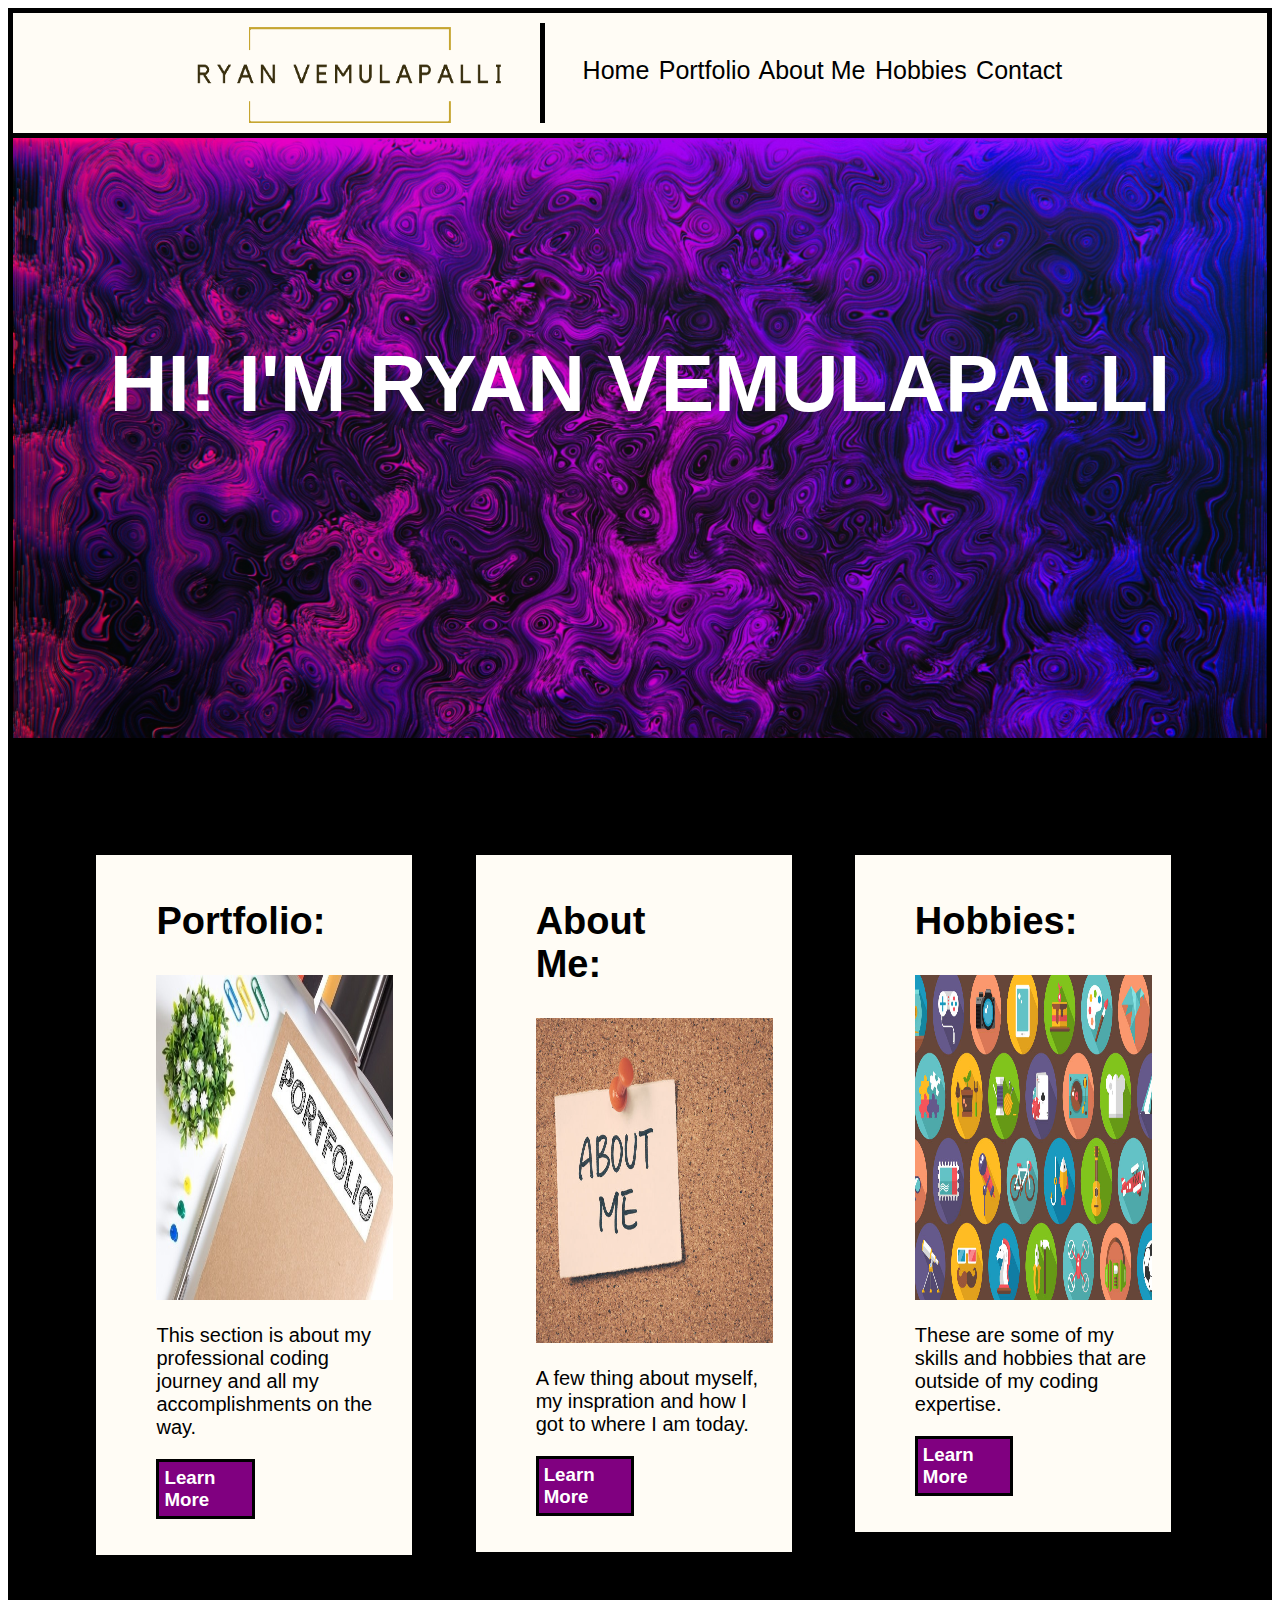
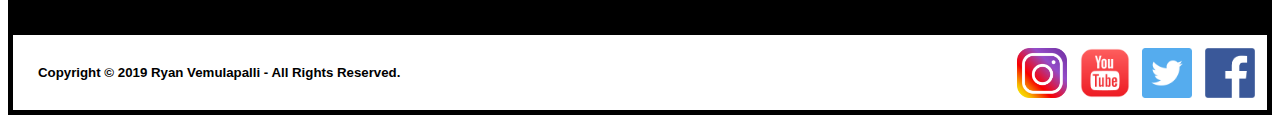
<file: Index.html>
<!DOCTYPE html>
<html>
<!--
<meta name="viewport" content="width=device-width, initial-scale=1.0">-->
      <head>
      		<title>RV's Personal Site</title>
			<link href="css/genCSS.css" type="text/css" rel="stylesheet" />
			<link href="css/headerCSS.css" type="text/css" rel="stylesheet" />
			<link href="css/footerCSS.css" type="text/css" rel="stylesheet" />
			<link href="css/index/mainpicCSS.css" type="text/css" rel="stylesheet" />
			<link href="css/index/wrapperCSS.css" type="text/css" rel="stylesheet" />
      </head>
	  
      <body>
	  		<div class="header">
				 <div class="logonav">
				 	  <div id="logo">
				 	  	   <img class="logo" src="images/logotransparent.png" alt="logo" />
				 	  </div> <!--End-->
					  <div id="line">
					  	   <img src="images/HeaderLine.png" width="5" height="100" alt="" border="0">
					  </div>
				 	  <div class="nav">
				 	  	   <ul>
					  	   	   <a href="Index.html">Home</a>
						  	   <a href="Portfolio.html">Portfolio</a>
						 	   <a href="AboutMe.html">About Me</a>
						  	   <a href="Skills.html">Hobbies</a>
						  	   <a href="ContactMe.html">Contact</a>
					  	   </ul>
			
				 	  </div><!--End of nav-->
				 </div>
			</div><!--End of header-->
			
			<div id="mainpic">
   				 <h1 class="name">HI! I'M RYAN VEMULAPALLI</h1>
			</div><!--End of maineyecatch-->
			
			<div class="wrapper">
   			 	 <div id="section1">
				  	  <h2 class="heading">Portfolio:</h2>
			 	  	  <img class="sectionimg" src="images/PortfolioImg.jpeg" />
			 	  	  <p class="sectionp">This section is about my professional coding journey and all my accomplishments on the way.</p>
					  <a href="Portfolio.html"><h3 class="learnmore">Learn More</h3></a>
			     </div><!--End of sections-->
			 	 <div id="section2">
			 	  	  <h2 class="heading">About Me:</h2>
			 	  	  <img class="sectionimg" src="images/AboutMeImg.jpg" />
  			 	  	  <p class="sectionp">A few thing about myself, my inspration and how I got to where I am today.</p>
					  <a href="AboutMe.html"><h3 class="learnmore">Learn More</h3></a>
			     </div><!--End of sections-->
			 	 <div id="section3">
			 	  	  <h2 class="heading">Hobbies:</h2>
			 	  	  <img class="sectionimg" src="images/SkillsImg.jpg" />
			 	  	  <p class="sectionp">These are some of my skills and hobbies that are outside of my coding expertise.</p>
					  <a href="Skills.html"><h3 class="learnmore">Learn More</h3></a>
			     </div><!--End of sections-->
			</div><!--End of wrapper-->
			
			<div class="footer">
   				 <h5 class="rights">Copyright &copy; 2019 Ryan Vemulapalli - All Rights Reserved.</h5>
   				 <img class="socialm" src="images/facebooklogo.png" href="http://www.google.ca" height="50" width="50" />
				 <img class="socialm" src="images/twitterlogo.png" href="" height="50" width="50" />
				 <img class="socialm" src="images/youtubelogo.png" href="" height="50" width="50" />
				 <img class="socialm" src="images/instalogo.png" href="http://www.ryanv.ca" height="50" width="50" />
   		    </div><!--End of footer-->
      </body>
</html>
</file>
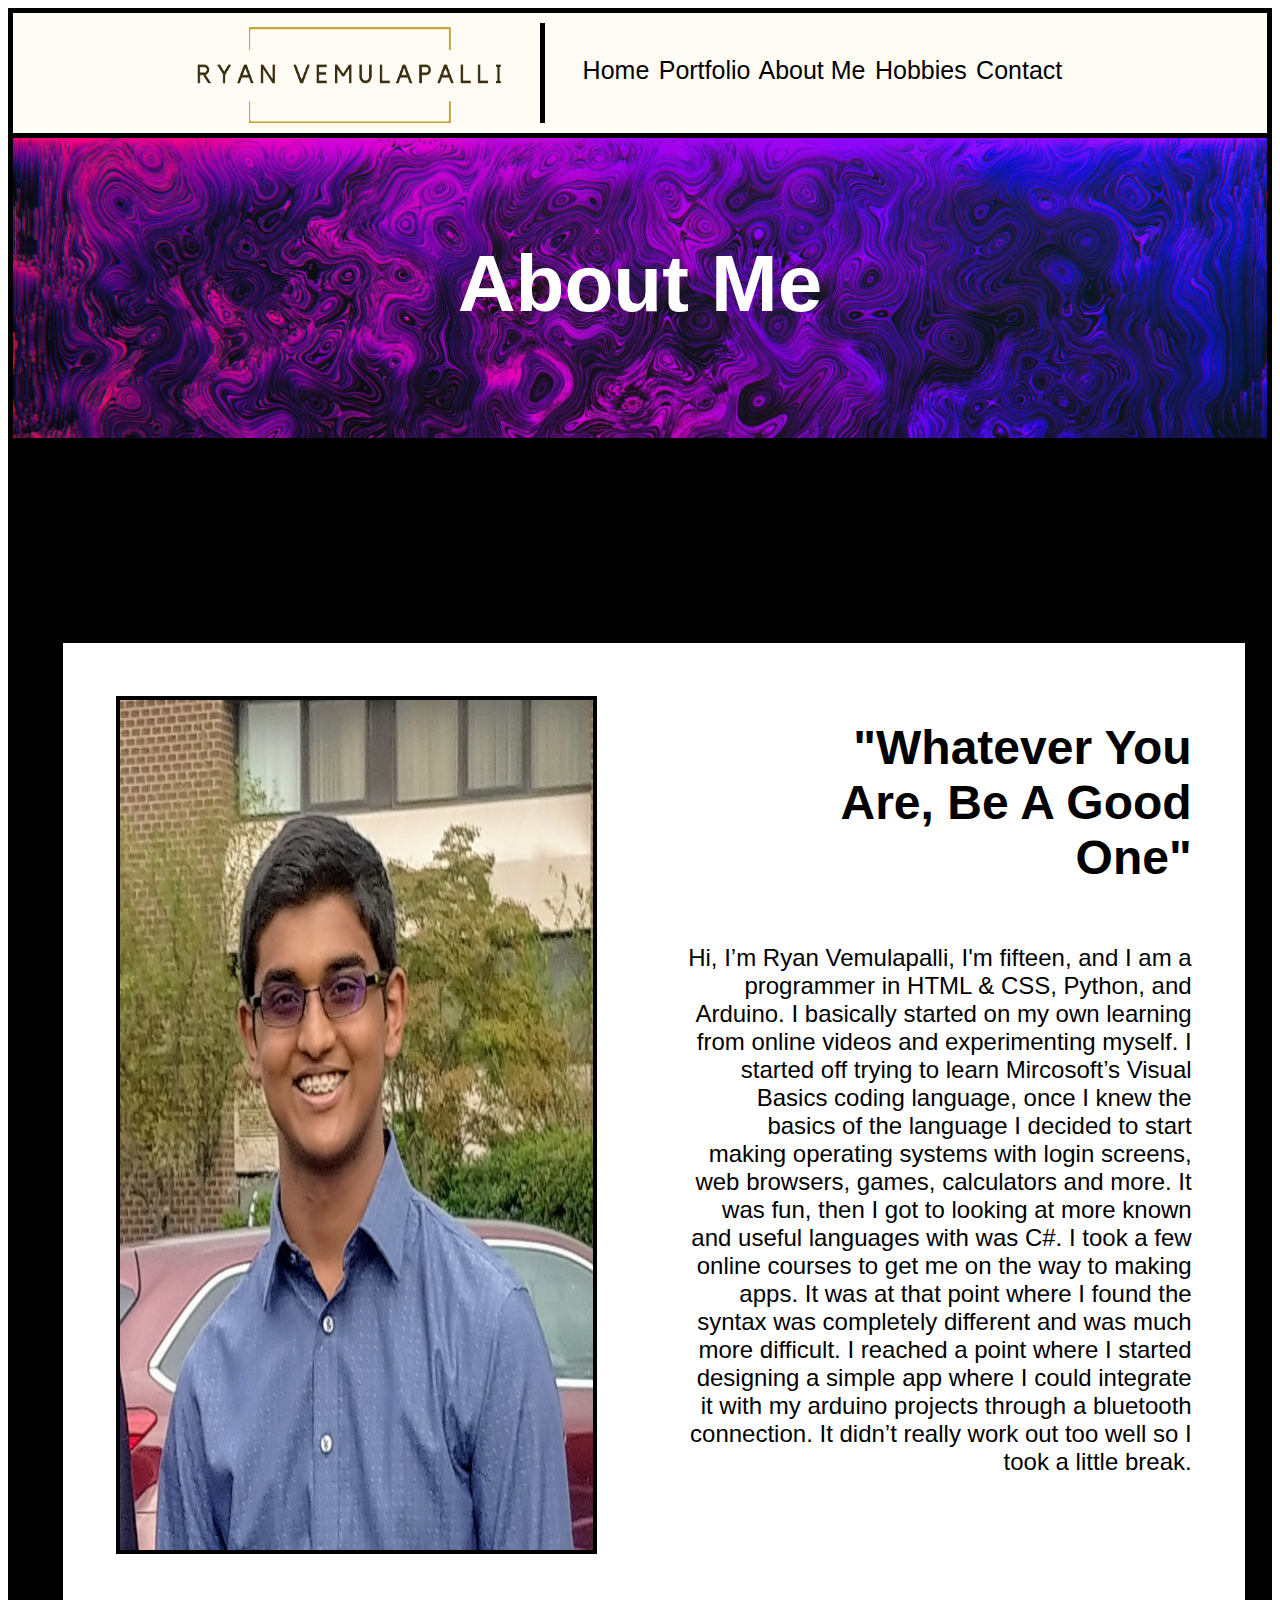
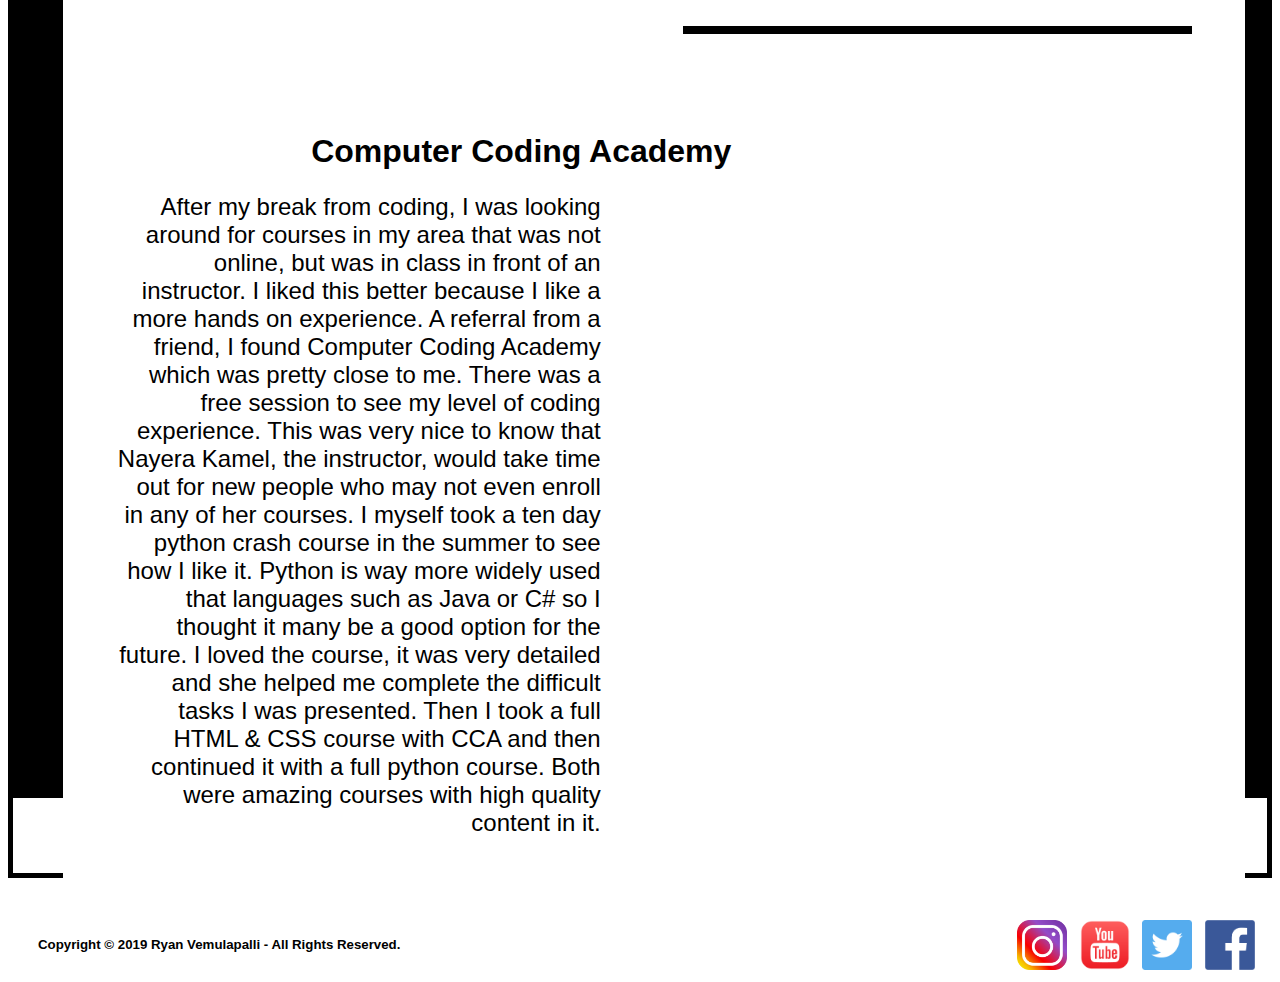
<file: AboutMe.html>
<!DOCTYPE html>
<html lang="en">
      <head>
      		<title>RV's Personal Site</title>
			<link href="css/genCSS.css" type="text/css" rel="stylesheet" />
			<link href="css/headerCSS.css" type="text/css" rel="stylesheet" />
			<link href="css/footerCSS.css" type="text/css" rel="stylesheet" />
			<link href="css/aboutme/mainpicCSS.css" type="text/css" rel="stylesheet" />
			<link href="css/aboutme/wrapperCSS.css" type="text/css" rel="stylesheet" />
      </head>
	  
      <body>
	  		<div class="header">
				 <div class="logonav">
				 	  <div id="logo">
				 	  	   <img class="logo" src="images/logotransparent.png" alt="logo" />
				 	  </div> <!--End-->
					  <div id="line">
					  	   <img src="images/HeaderLine.png" width="5" height="100" alt="" border="0">
					  </div>
				 	  <div class="nav">
				 	  	   <ul>
					  	   	   <a href="Index.html">Home</a>
						  	   <a href="Portfolio.html">Portfolio</a>
						 	   <a href="AboutMe.html">About Me</a>
						  	   <a href="Skills.html">Hobbies</a>
						  	   <a href="ContactMe.html">Contact</a>
					  	   </ul>
			
				 	  </div><!--End of nav-->
				 </div>
			</div><!--End of header-->
			
			<div class="mainpic">
				 <div class="maintitle">
   				 	  <h1 class="aboutme">About Me</h1>
   		    	 </div><!--End of maintitle-->
			</div><!--End of maineyecatch-->
			
			<div class="wrapper">
   			 	 <div id="mainsection">
				 	  <div id="column1">
			 	  	  	   <img class="sectionimg" src="images/ProfileImage.jpg" />
						   <h1 class="quote">"Whatever You Are, Be A Good One"</h1>
					  	   <p class="sectionp1">Hi, I’m Ryan Vemulapalli, I'm fifteen, and I am a programmer in HTML & CSS, Python, and Arduino.
						    I basically started on my own learning from online videos and experimenting myself. I started off trying to learn 
							Mircosoft’s Visual Basics coding language, once I knew the basics of the language I decided to start making operating 
							systems with login screens, web browsers, games, calculators and more. It was fun, then I got to looking at more known
							 and useful languages with was C#. I took a few online courses to get me on the way to making apps. It  was at that point 
							 where I found the syntax was completely different and was much more difficult. I reached a point where I started designing 
							 a simple app where I could integrate it with my arduino projects through a bluetooth connection. It didn’t really work 
							 out too well so I took a little break.</p>
					  </div>
					  <div id="column2">
					  	   <h1 id="title">Computer Coding Academy</h1>
			 	  	  	   <p class="sectionp2">After my break from coding, I was looking around for courses in my area that was not online, but was in 
						   class in front of an instructor. I liked this better because I like a more hands on experience. A referral from a friend, 
						   I found Computer Coding Academy which was pretty close to me. There was a free session to see my level of coding experience. 
						   This was very nice to know that Nayera Kamel, the instructor,  would take time out for new people who may not even enroll 
						   in any of her courses. I myself took a ten day python crash course in the summer to see how I like it. Python is way more 
						   widely used that languages such as Java or C# so I thought it many be a good option for the future. I loved the course,
						   it was very detailed and she helped me complete the difficult tasks I was presented. Then I took a full HTML & CSS course 
						   with CCA and then continued it with a full python course. Both were amazing courses with high quality content in it.</p>
					  	   <iframe class="sectionvideo" src="https://www.youtube.com/embed/g8K21P8CoeI" frameborder="0" allow="accelerometer; autoplay; encrypted-media; gyroscope; picture-in-picture" allowfullscreen></iframe>
			    	  </div>
				 </div><!--End of sections-->
			</div><!--End of wrapper-->
			
			<div class="footer">
   				 <h5 class="rights">Copyright &copy; 2019 Ryan Vemulapalli - All Rights Reserved.</h5>
   				 <img class="socialm" src="images/facebooklogo.png" href="" height="50" width="50" />
				 <img class="socialm" src="images/twitterlogo.png" href="" height="50" width="50" />
				 <img class="socialm" src="images/youtubelogo.png" href="" height="50" width="50" />
				 <img class="socialm" src="images/instalogo.png" href="http://www.ryanv.ca" height="50" width="50" />&nbsp; 
   		    </div><!--End of footer-->
      </body>
</html>
</file>
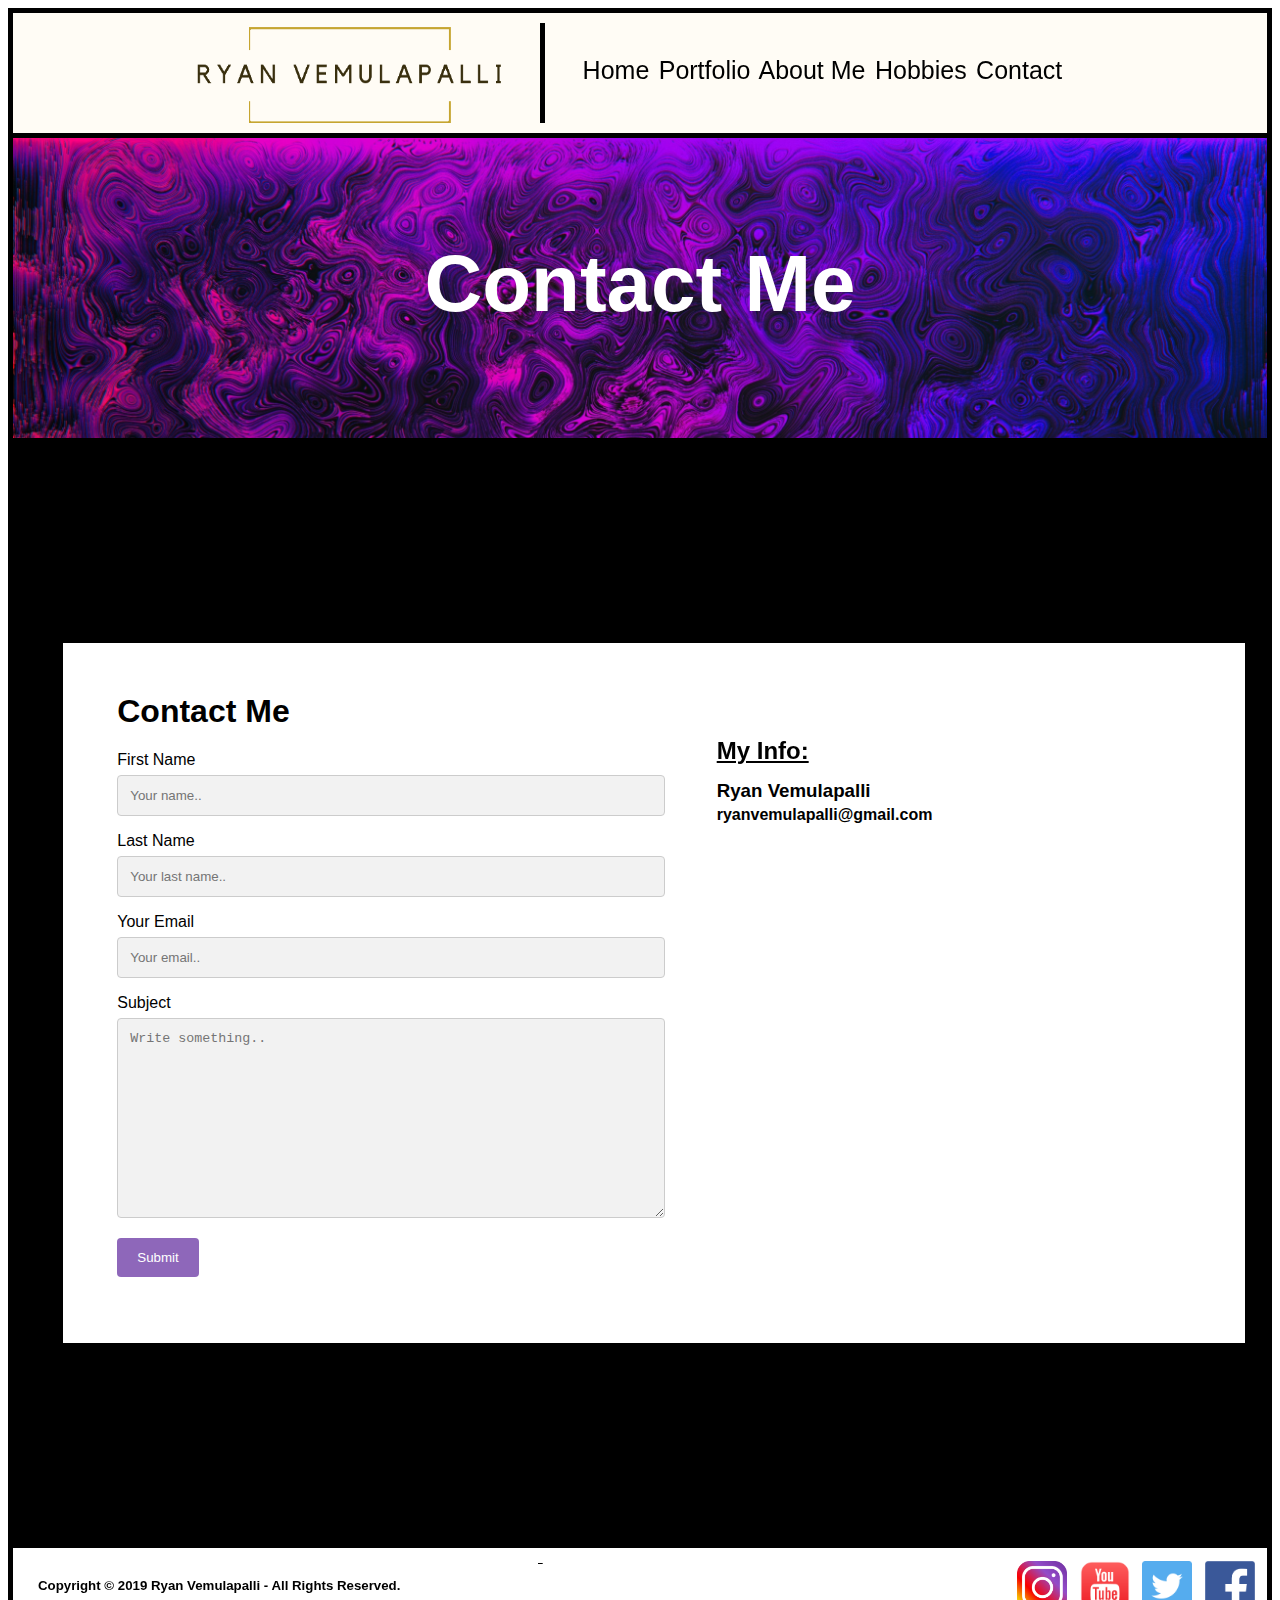
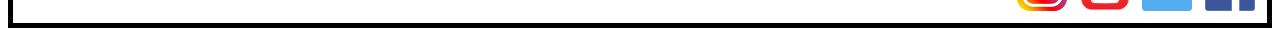
<file: ContactMe.html>
<!DOCTYPE html>
<html lang="en">
      <head>
      		<title>RV's Personal Site</title>
			<link href="css/genCSS.css" type="text/css" rel="stylesheet" />
			<link href="css/headerCSS.css" type="text/css" rel="stylesheet" />
			<link href="css/footerCSS.css" type="text/css" rel="stylesheet" />
			<link href="css/contactme/mainpicCSS.css" type="text/css" rel="stylesheet" />
			<link href="css/contactme/wrapperCSS.css" type="text/css" rel="stylesheet" />
      </head>
	  
      <body>
	  		<div class="header">
				 <div class="logonav">
				 	  <div id="logo">
				 	  	   <img class="logo" src="images/logotransparent.png" alt="logo" />
				 	  </div> <!--End-->
					  <div id="line">
					  	   <img src="images/HeaderLine.png" width="5" height="100" alt="" border="0">
					  </div>
				 	  <div class="nav">
				 	  	   <ul>
					  	   	   <a href="Index.html">Home</a>
						  	   <a href="Portfolio.html">Portfolio</a>
						 	   <a href="AboutMe.html">About Me</a>
						  	   <a href="Skills.html">Hobbies</a>
						  	   <a href="ContactMe.html">Contact</a>
					  	   </ul>
			
				 	  </div><!--End of nav-->
				 </div>
			</div><!--End of header-->
			
			<div class="mainpic">
				 <div class="maintitle">
   				 	  <h1 class="aboutme">Contact Me</h1>
   		    	 </div><!--End of maintitle-->
			</div><!--End of maineyecatch-->
			
			<div class="wrapper">
   			 	 <div id="mainsection">
				 	  <div class="container">
					  	   <h1 id="h1">Contact Me</h1>
  					  	   <form class="contactform" action="action_page.php">

    					   		 <label for="fname">First Name</label>
    					   		 <input type="text" id="fname" name="firstname" placeholder="Your name..">
						   		 <label for="lname">Last Name</label>
  						   		 <input type="text" id="lname" name="lastname" placeholder="Your last name..">
						   
						   		 <label for="email">Your Email</label>
  						   		 <input type="text" id="email" name="email" placeholder="Your email..">


                           		 <label for="subject">Subject</label>
                           		 <textarea id="subject" name="subject" placeholder="Write something.." style="height:200px"></textarea>

                           		 <input type="submit" value="Submit">
 						   </form>
						   <h2 id="h2"><u><b>My Info:</b><u></h2>
						   <h3 id="h3">Ryan Vemulapalli</h3>
						   <h4 id="h4">ryanvemulapalli@gmail.com</h4>
						   
						   <iframe class="map"src="https://www.google.com/maps/embed?pb=!1m18!1m12!1m3!1d92691.23021972443!2d-79.69442110194363!
						   3d43.44804970591512!2m3!1f0!2f0!3f0!3m2!1i1024!2i768!4f13.1!3m3!1m2!1s0x882b5b8b8f729979%3A0x5037b28c7231b
						   d0!2sOakville%2C+ON!5e0!3m2!1sen!2sca!4v1564538947117!5m2!1sen!2sca" width="600" height="450" frameborder="0" 
						   style="border:0" allowfullscreen></iframe>
                       </div>
				 </div><!--End of sections-->
			</div><!--End of wrapper-->
			
			<div class="footer">
   				 <h5 class="rights">Copyright &copy; 2019 Ryan Vemulapalli - All Rights Reserved.</h5>
   				 <img class="socialm" src="images/facebooklogo.png" href="" height="50" width="50" />
				 <img class="socialm" src="images/twitterlogo.png" href="" height="50" width="50" />
				 <img class="socialm" src="images/youtubelogo.png" href="" height="50" width="50" />
				 <img class="socialm" src="images/instalogo.png" href="http://www.ryanv.ca" height="50" width="50" />&nbsp; 
   		    </div><!--End of footer-->
      </body>
</html>
</file>
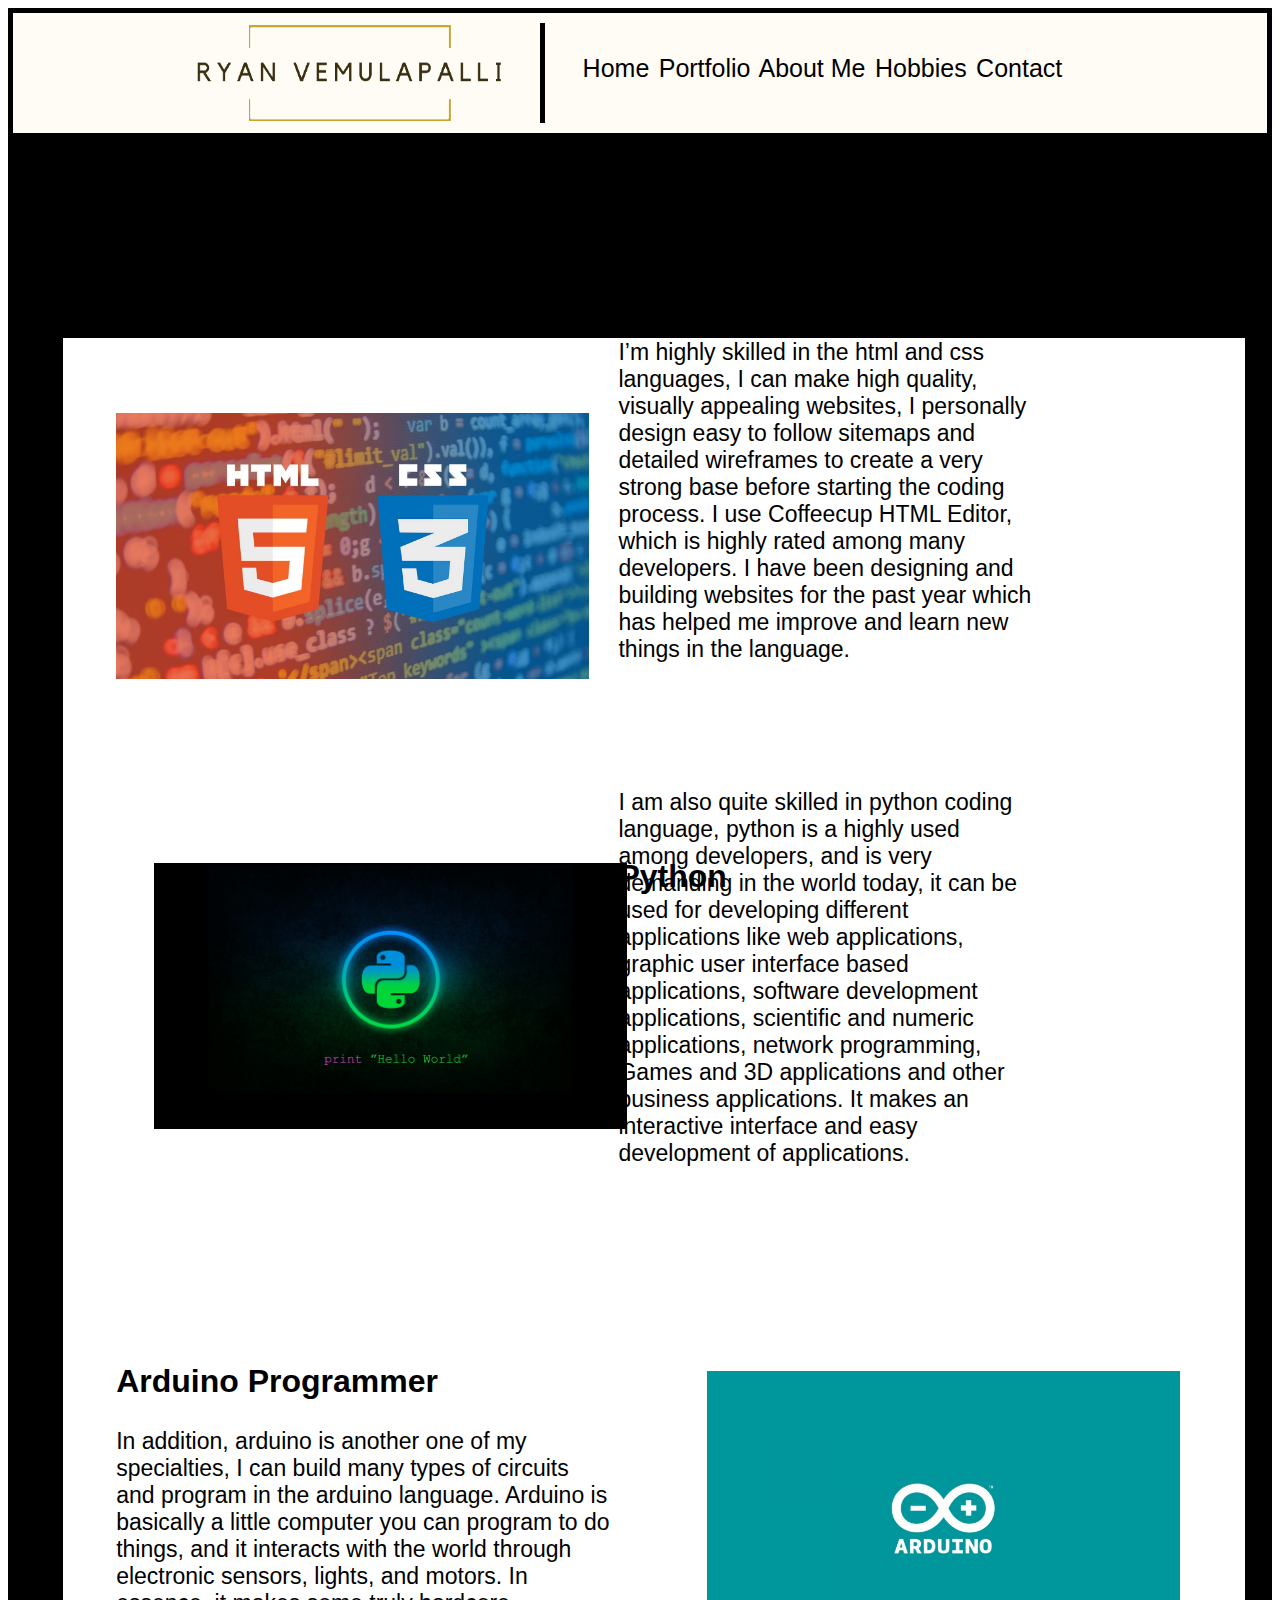
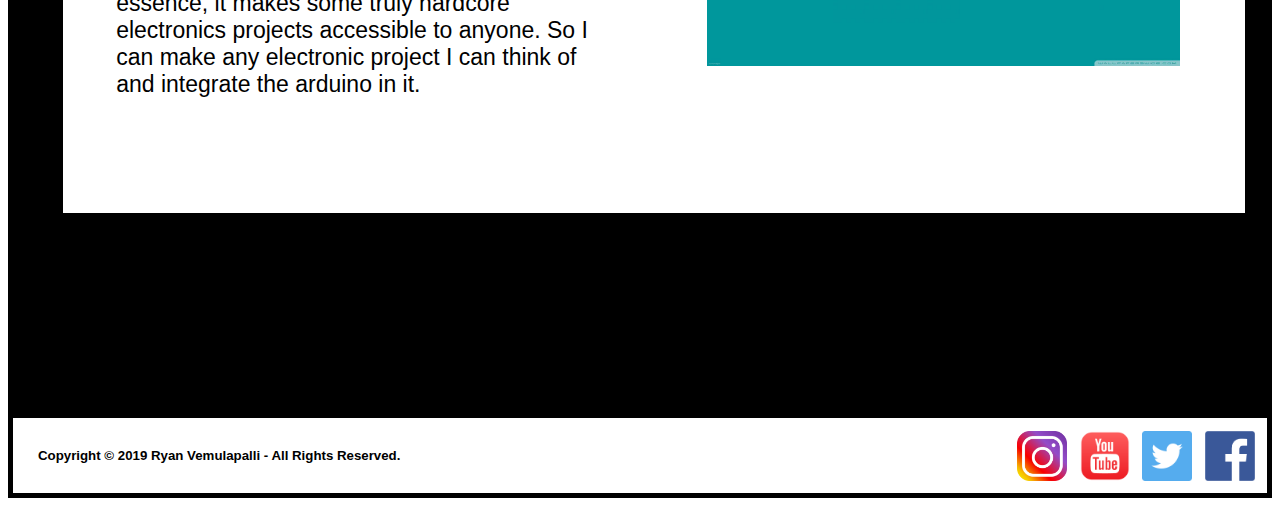
<file: Portfolio.html>
&nbsp;<!DOCTYPE html>
<html lang="en">
      <head>
      		<title>RV's Personal Site</title>
			<link href="css/genCSS.css" type="text/css" rel="stylesheet" />
			<link href="css/headerCSS.css" type="text/css" rel="stylesheet" />
			<link href="css/footerCSS.css" type="text/css" rel="stylesheet" />
			<link href="css/portfolio/mainpicCSS.css" type="text/css" rel="stylesheet" />
			<link href="css/portfolio/wrapperCSS.css" type="text/css" rel="stylesheet" />
	  <style>
	  body{
	  margin-top:-10px;}
	  </style>
      </head>
	  
      <body>
	  		<div class="header">
				 <div class="logonav">
				 	  <div id="logo">
				 	  	   <img class="logo" src="images/logotransparent.png" alt="logo" />
				 	  </div> <!--End-->
					  <div id="line">
					  	   <img src="images/HeaderLine.png" width="5" height="100" alt="" border="0">
					  </div>
				 	  <div class="nav">
				 	  	   <ul>
					  	   	   <a href="Index.html">Home</a>
						  	   <a href="Portfolio.html">Portfolio</a>
						 	   <a href="AboutMe.html">About Me</a>
						  	   <a href="Skills.html">Hobbies</a>
						  	   <a href="ContactMe.html">Contact</a>
					  	   </ul>
			
				 	  </div><!--End of nav-->
				 </div>
			</div><!--End of header-->
			
			<div class="wrapper">
   			 	 <div id="mainsection">
				 	  <div id="column1">
					  	   <img class="sectionimg" src="images/htmlcss.jpg" />
						   <h1 class="subtitle">HTML & CSS</h1>
						   <p class="sectionp">I’m highly skilled in the html and css languages, I can make high quality, visually appealing websites, 
						   I personally design easy to follow sitemaps and detailed wireframes to create a very strong base before starting 
						   the coding process. I use Coffeecup HTML Editor, which is highly rated among many developers. I have been designing 
						   and building websites for the past year which has helped me improve and learn new things in the language. </p>
					  </div>	
					  <div id="column2">
						   <img class="sectionimg2" src="images/python.jpg" />
						   <h1 class="subtitle2">Python</h1>
						   <p class="sectionp2">I am also quite skilled in python coding language, python is a highly used among developers, 
						   and is very demanding in the world today, it can be used for developing different applications like web applications, 
						   graphic user interface based applications, software development applications, scientific and numeric applications, network 
						   programming, Games and 3D applications and other business applications. It makes an interactive interface and easy development 
						   of applications.</p>
					  </div>
					  <div id="column3">
						   <h1 class="subtitle3">Arduino Programmer</h1>
						   <p class="sectionp3">In addition, arduino is another one of my specialties, I can build many types of circuits and program 
						   in the arduino language. Arduino is basically a little computer you can program to do things, and it interacts with the world 
						   through electronic sensors, lights, and motors. In essence, it makes some truly hardcore electronics projects accessible to anyone. 
						   So I can make any electronic project I can think of and integrate the arduino in it.</p>
						  <img class="sectionimg3" src="images/arduino.jpg" />
			    	  </div>
				 </div><!--End of sections-->
			</div><!--End of wrapper-->
			
			<div class="footer">
   				 <h5 class="rights">Copyright &copy; 2019 Ryan Vemulapalli - All Rights Reserved.</h5>
   				 <img class="socialm" src="images/facebooklogo.png" href="" height="50" width="50" />
				 <img class="socialm" src="images/twitterlogo.png" href="" height="50" width="50" />
				 <img class="socialm" src="images/youtubelogo.png" href="" height="50" width="50" />
				 <img class="socialm" src="images/instalogo.png" href="http://www.ryanv.ca" height="50" width="50" />&nbsp; 
   		    </div><!--End of footer-->
      </body>
</html>
</file>
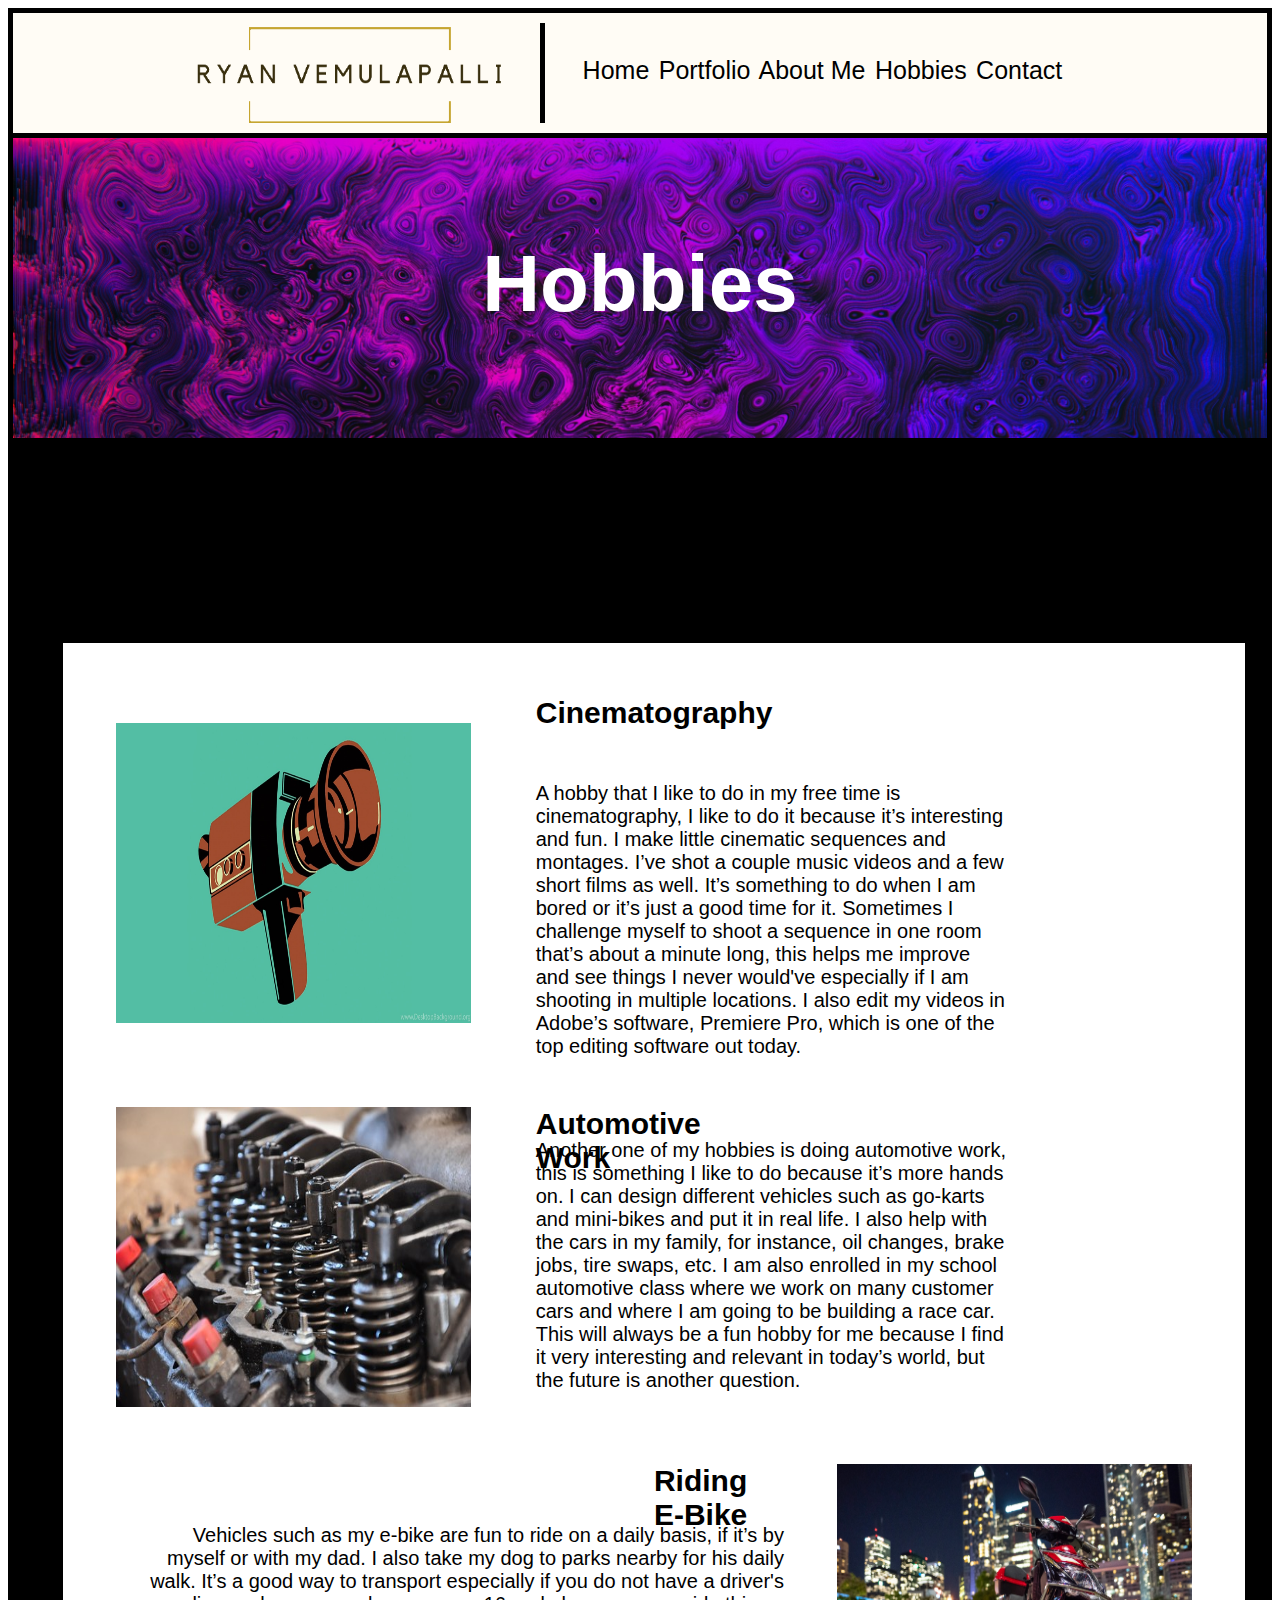
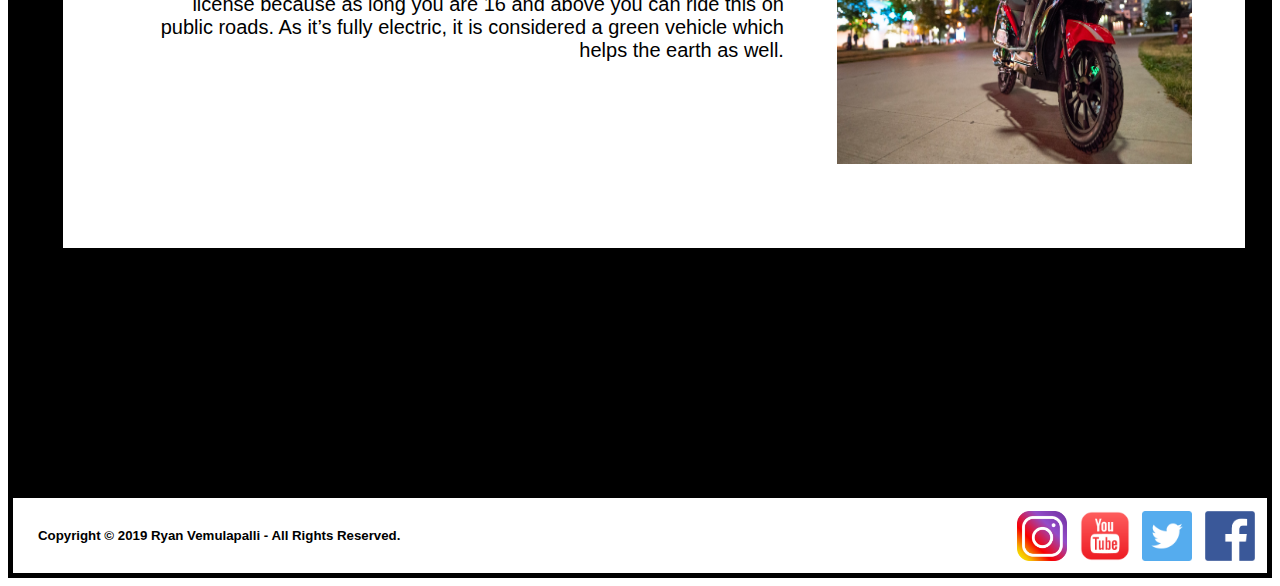
<file: Skills.html>
<!DOCTYPE html>
<html lang="en">
      <head>
      		<title>RV's Personal Site</title>
			<link href="css/genCSS.css" type="text/css" rel="stylesheet" />
			<link href="css/headerCSS.css" type="text/css" rel="stylesheet" />
			<link href="css/footerCSS.css" type="text/css" rel="stylesheet" />
			<link href="css/skills/mainpicCSS.css" type="text/css" rel="stylesheet" />
			<link href="css/skills/wrapperCSS.css" type="text/css" rel="stylesheet" />
      </head>
	  
      <body>
	  		<div class="header">
				 <div class="logonav">
				 	  <div id="logo">
				 	  	   <img class="logo" src="images/logotransparent.png" alt="logo" />
				 	  </div> <!--End-->
					  <div id="line">
					  	   <img src="images/HeaderLine.png" width="5" height="100" alt="" border="0">
					  </div>
				 	  <div class="nav">
				 	  	   <ul>
					  	   	   <a href="Index.html">Home</a>
						  	   <a href="Portfolio.html">Portfolio</a>
						 	   <a href="AboutMe.html">About Me</a>
						  	   <a href="Skills.html">Hobbies</a>
						  	   <a href="ContactMe.html">Contact</a>
					  	   </ul>
			
				 	  </div><!--End of nav-->
				 </div>
			</div><!--End of header-->
			
			<div class="mainpic">
   				 <h1 class="aboutme">Hobbies</h1>
			</div><!--End of maineyecatch-->
			
			<div class="wrapper">
   			 	 <div id="mainsection">
				 	  <div id="column1">
					  	   <div class="skillOne">
			 	  	  	   		<img class="sectionimg" src="images/cinema.jpg" />
						   		<h3 class="subtitle">Cinematography</h3>
						   		<p class="sectionp">A hobby that I like to do in my free time is cinematography, I like to do it because 
								it’s interesting and fun. I make little cinematic sequences and montages. I’ve shot a couple music videos
								 and a few short films as well. It’s something to do when I am bored or it’s just a good time for it. Sometimes 
								 I challenge myself to shoot a sequence in one room that’s about a minute long, this helps me improve and see things 
								 I never would've especially if I am shooting in multiple locations. I also edit my videos in Adobe’s software, 
								 Premiere Pro, which is one of the top editing software out today.</p>
					  			</div>		
					  	   <div class="skillTwo">
						   		<img class="sectionimg2" src="images/mechanic.jpg" />
						   		<h3 class="subtitle2">Automotive Work</h3>
						   		<p class="sectionp2">Another one of my hobbies is doing automotive work, this is something I like to do because
								 it’s more hands on. I can design different vehicles such as go-karts and mini-bikes and put it in real life. 
								 I also help with the cars in my family, for instance, oil changes, brake jobs, tire swaps, etc. I am also enrolled 
								 in my school automotive class where we work on many customer cars and where I am going to be building a race car. 
								 This will always be a fun hobby for me because I find it very interesting and relevant in today’s world, but the 
								 future is another question.</p>
					  		</div>
					  </div>
					  <div id="column2">
					  	   <div class="skillThree">
						   		<h3 class="subtitle3">Riding E-Bike</h3>
						   		<p class="sectionp3">Vehicles such as my e-bike are fun to ride on a daily basis, if it’s by myself or with my dad. 
								I also take my dog to parks nearby for his daily walk. It’s a good way to transport especially if you do not have a 
								driver's license because as long you are 16 and above you can ride this on public roads. As it’s fully electric, 
								it is considered a green vehicle which helps the earth as well.</p>
								<img class="sectionimg3" src="images/emmo.jpg" />
					  	   </div>
					  </div>
			     </div><!--End of sections-->
			</div><!--End of wrapper-->
			
			<div class="footer">
   				 <h5 class="rights">Copyright &copy; 2019 Ryan Vemulapalli - All Rights Reserved.</h5>
   				 <img class="socialm" src="images/facebooklogo.png" href="" height="50" width="50" />
				 <img class="socialm" src="images/twitterlogo.png" href="" height="50" width="50" />
				 <img class="socialm" src="images/youtubelogo.png" href="" height="50" width="50" />
				 <img class="socialm" src="images/instalogo.png" href="http://www.ryanv.ca" height="50" width="50" />
   		    </div><!--End of footer-->
      </body>
</html>
</file>
<file: css/genCSS.css>
/* Default CSS */
/* Generated by the CoffeeCup HTML Editor - www.coffeecup.com */

body { 
font-family: Trebuchet MS, Arial, san-sertif;
}
</file>
<file: css/headerCSS.css>
/* Default CSS */
/* Generated by the CoffeeCup HTML Editor - www.coffeecup.com */

.header{
max-width:percentage;
height: 120px;
background-color: #FFFCF5;
border: 5px solid black;
}

.logonav{
display: -webkit-flex;
flex-direction: row;
justify-content: center;
align-items: center;
}

#logo{
width: 300px;
}

.logo{
height: 100px;
width: 307px;
margin-top: 10px;
float:right;
}

#line{
float:left;
margin-top: 10px;
margin-left: 3%;
margin-right: 3%;
}

.nav{
width: 495px;
font-size: 25px;
float:left;
}


ul{
display:inline;
padding-left: 0%;
}

a{
text-decoration:none;
margin-right: 0.5%;
}

/* unvisited link */
a:link {
  color: black;
}

/* visited link */
a:visited {
  color: black;
}

/* mouse over link */
a:hover {
  color: #9C824A;
}

/* selected link */
a:active {
  color: #9C824A;
}


@media only screen and (max-width: 975px) {
  .logo{
  width: 290px;
  height: 95px;
  margin-top:5px;
  }
  
  #logo{
  width: 290px;
  }
  
  .nav{
  font-size: 16px;
  width: 309px;
  }
  
  
}
</file>
<file: css/footerCSS.css>
/* Default CSS */
/* Generated by the CoffeeCup HTML Editor - www.coffeecup.com */

.footer{
height: 75px;
border: 5px solid black;
}

.rights{
width: 500px;
float:left;
margin-top: 30px;
margin-bottom: 25px;
margin-left: 25px;
}

.socialm{
float:right;
margin-top: 12.5px;
margin-bottom: 12.5px;
margin-right: 12.5px;
}
</file>
<file: css/index/mainpicCSS.css>
/* Default CSS */
/* Generated by the CoffeeCup HTML Editor - www.coffeecup.com */

#mainpic{
background-image:url("../../images/Back3.jpg");
background-repeat:no-repeat;
background-size:100%;
height: 600px;
border: 5px solid black;
border-top: 0px solid black;
}

.name{
color: white;
font-size: 80px;
text-align:center;
margin-top: 0px;
padding-top: 200px;
position:relative;
vertical-align:middle;
}

@media only screen and (max-width: 1110px) {
  #mainpic{
  background-size:200%;
  }
}
</file>
<file: css/index/wrapperCSS.css>
/* Default CSS */
/* Generated by the CoffeeCup HTML Editor - www.coffeecup.com */

.wrapper{
width: 100%;
height: 775px;
padding-top: 112px;
background-color: black;
}

#section1{
background-color: #FFFCF5;
height: auto;
width: 25%;
margin-left: 7%;
margin-right: 0%;
/*
margin-bottom: 100px;
*/
float:left;
}

#section2{
background-color: #FFFCF5;
height: auto;
width: 25%;
margin-left: 5%;
margin-right: 0%;
/*
margin-bottom: 100px;
*/
float: left;
}

#section3{
background-color: #FFFCF5;
height: auto;
width: 25%;
margin-left: 5%;
margin-right: 0%;
/*
margin-bottom: 100px;
*/
float: left;
}

.heading{
width:185px;
margin-top:45px;
margin-left:60px;
color: black;
font-size: 38px;
}

.sectionimg{
height: 325px;
width: 75%;
margin-left:60px;
}

.sectionp{
width: 76%;
font-size: 20px;
margin-left:60px;
}

.learnmore{
background-color: purple;
color: white;
width: 26%;
border: 3px solid black;
margin-left:60px;
padding: 5px;
text-decoration:none;
}
</file>
<file: css/aboutme/mainpicCSS.css>
/* Default CSS */
/* Generated by the CoffeeCup HTML Editor - www.coffeecup.com */

.mainpic{
background-image:url("../../images/Back3.jpg");
background-repeat:no-repeat;
background-size:100%;
height: 300px;
border: 5px solid black;
border-top: 0px solid black;
}

.aboutme{
color: white;
font-size: 80px;
text-align:center;
margin-top: 0px;
padding-top: 100px;
position:relative;
vertical-align:middle;
}
</file>
<file: css/aboutme/wrapperCSS.css>
/* Default CSS */
/* Generated by the CoffeeCup HTML Editor - www.coffeecup.com */

.wrapper{
width: 100%;
height: 1750px;
padding-top: 200px;
background-color: black;
}


#mainsection{
background-color: white;
height: auto;
width: 93.5%;
margin-left: 55px;
float:left;
}

#column1{
float:left;
}

#column2{
float:left;
}

.quote{
width: 31%;
color: black;
font-size: 300%;
text-align:right;
float:right;
margin-right: 4.5%;
margin-top: 6.5%;
}

.sectionimg{
height: 850px;
width: 40%;
float:left;
border: 4px solid;
margin-left: 4.5%;
margin-top: 4.5%;
}

.sectionp1{
border-bottom: 8px solid;
padding-bottom: 150px;
width: 43%;
font-size:x-large;
margin-right: 0%;
float: right;
text-align:right;
vertical-align:middle;
margin-top: 2.25%;
margin-left: 4.5%;
margin-right: 4.5%;
}

#title{
margin-left:21%;
margin-bottom:-8%;
margin-top: 75px;
}

.sectionp2{
width: 41%;
font-size:x-large;
float:left;
text-align:right;
margin-top: 10%;
margin-right: 3.5%;
padding-left: 4.5%;
margin-bottom: 70px
}

.sectionvideo{
width:43%;
height: 520px;
float:right;
margin-left:0%;
margin-right: 4.5%;
margin-top: 60px;
margin-bottom: 0%;
}
</file>
<file: css/contactme/mainpicCSS.css>
/* Default CSS */
/* Generated by the CoffeeCup HTML Editor - www.coffeecup.com */

.mainpic{
background-image:url("../../images/Back3.jpg");
background-repeat:no-repeat;
background-size:100%;
height: 300px;
border: 5px solid black;
border-top: 0px solid black;
}

.aboutme{
color: white;
font-size: 80px;
text-align:center;
margin-top: 0px;
padding-top: 100px;
position:relative;
vertical-align:middle;
}
</file>
<file: css/contactme/wrapperCSS.css>
/* Default CSS */
/* Generated by the CoffeeCup HTML Editor - www.coffeecup.com */

.wrapper{
width: 100%;
height: 900px;
padding-top: 200px;
background-color: black;
}


#mainsection{
background-color: white;
height: auto;
width: 93.5%;
margin-left: 55px;
float:left;
}

.container{

}

.contactform{
padding-left:3%;
width: 48%;
}

/* Style inputs with type="text", select elements and textareas */
input[type=text], textarea {
  width: 100%; /* Full width */
  padding: 12px; /* Some padding */  
  border: 1px solid #ccc; /* Gray border */
  border-radius: 4px; /* Rounded borders */
  box-sizing: border-box; /* Make sure that padding and width stays in place */
  margin-top: 6px; /* Add a top margin */
  margin-bottom: 16px; /* Bottom margin */
  resize: vertical; /* Allow the user to vertically resize the textarea (not horizontally) */
  background-color: #f2f2f2;
}

/* Style the submit button with a specific background color etc */
input[type=submit] {
  background-color: #8E67BA;
  color: white;
  padding: 12px 20px;
  border: none;
  border-radius: 4px;
  cursor: pointer;
}

/* When moving the mouse over the submit button, add a darker green color */
input[type=submit]:hover {
  background-color: #7F5CA7;
}

/* Add a background color and some padding around the form */
.container {
  border-radius: 5px;
  background-color: white;
  padding: 20px;
  height: 660px;
}

#h1{
margin-left: 3%;
margin-top:30px;
}

#h2{
margin-left:55.5%;
margin-top:-540px;
}

#h3{
float:left;
margin-left: 55.5%;
margin-top: -5px;
}

#h4{
width:8%;
float:left;
margin-left: 55.5%;
margin-top: -15px;
}

.map{
width:35%;
height:400px;
float:right;
margin-top: 10px;
margin-right: 9.5%;
}
</file>
<file: css/portfolio/mainpicCSS.css>
/* Default CSS */
/* Generated by the CoffeeCup HTML Editor - www.coffeecup.com */

.mainpic{
background-image:url("../../images/Back3.jpg");
background-repeat:no-repeat;
background-size:100%;
height: 300px;
border: 5px solid black;
border-top: 0px solid black;
}

.aboutme{
color: white;
font-size: 80px;
text-align:center;
margin-top: 0px;
padding-top: 100px;
position:relative;
vertical-align:middle;
}
</file>
<file: css/portfolio/wrapperCSS.css>
/* Default CSS */
/* Generated by the CoffeeCup HTML Editor - www.coffeecup.com */

.wrapper{
width: 100%;
height: 1675px;
padding-top: 200px;
background-color: black;
}


#mainsection{
background-color: white;
height: 1475px;
width: 93.5%;
margin-left: 55px;
float:left;
}

#column1{
float:left;
height:450px;
}

#column2{
float:left;
height:450px;
}

#column3{
float:left;
height:450px;
}

.subtitle{
float: left;
margin-left: 47%;
margin-top: -400px;
}

.sectionp{
width: 35%;
font-size: 23px;
float: left;
margin-left: 47%;
margin-top: -340px;
}

.sectionimg{
margin-top: 75px;
margin-left: 4.5%;
width: 40%;
}



.subtitle2{
float: left;
margin-left: 47%;
margin-top: 70px;
}

.sectionp2{
width: 35%;
font-size: 23px;
float: left;
margin-left: 47%;
margin-top: -340px;
}

.sectionimg2{
margin-top: 75px;
margin-left: -48.45%;
width: 40%;
}



.subtitle3{
float: left;
margin-left: 4.5%;
margin-top: 125px;
}

.sectionp3{
width: 42%;
font-size: 23px;
margin-top: 190px;
margin-left: 4.5%;
}

.sectionimg3{
margin-top: -350px;
margin-right: 4.5%;
width: 40%;
margin-left: 54.5%;
}
</file>
<file: css/skills/mainpicCSS.css>
/* Default CSS */
/* Generated by the CoffeeCup HTML Editor - www.coffeecup.com */

.mainpic{
background-image:url('../../images/Back3.jpg');
background-repeat:no-repeat;
background-size:100%;
height: 300px;
border: 5px solid black;
border-top: 0px solid black;
}

.aboutme{
color: white;
font-size: 80px;
text-align:center;
margin-top: 0px;
padding-top: 100px;
position:relative;
vertical-align:middle;
}
</file>
<file: css/skills/wrapperCSS.css>
/* Default CSS */
/* Generated by the CoffeeCup HTML Editor - www.coffeecup.com */

.wrapper{
width: 100%;
height: 1450px;
padding-top: 200px;
background-color: black;
}


#mainsection{
background-color: white;
height: auto;
width: 93.5%;
margin-left: 55px;
float:left;
}

#column1{
float:left;
}

#column2{
float:left;
}

.skillOne{
}

.skillTwo{
}

.skillThree{
}

.sectionimg{
height: 300px;
width: 30%;
margin-left: 4.5%;
margin-top: 80px;
margin-bottom: 80px;
}
.sectionimg2{
height: 300px;
width: 30%;
margin-bottom: 4.5%;
margin-left: 4.5%;
}

.subtitle{
width:10%;
font-size: 30px;
height: 25px;
margin-top: 4.5%;
margin-left: 4.5%;
margin-right: 50%;
margin-bottom: 0px;
float: right;
}

.subtitle2{
width:14%;
font-size: 30px;
height: 25px;
margin-top: 0px;
margin-left: 4.5%;
margin-right: 46%;
margin-bottom: 0px;
float: right;
}

.sectionp{
width: 40%;
font-size: 20px;
margin-top: -325px;
margin-right: 20%;
float: right;
text-align:left;
}

.sectionp2{
width: 40%;
font-size: 20px;
margin-top: -325px;
margin-right: 20%;
float: right;
text-align:left;
}

.sectionimg3{
height: 300px;
width: 30%;
margin-bottom: 80px;
}

.subtitle3{
width:11%;
font-size: 30px;
height: 25px;
margin-top: 0px;
margin-left: 50%;
margin-right: 0%;
margin-bottom: 0px;
float: left;
}

.sectionp3{
width: 54%;
font-size: 20px;
float:left;
text-align:right;
margin-left: -54%;
margin-top: 60px;
margin-right: 4.5%;
}
</file>
